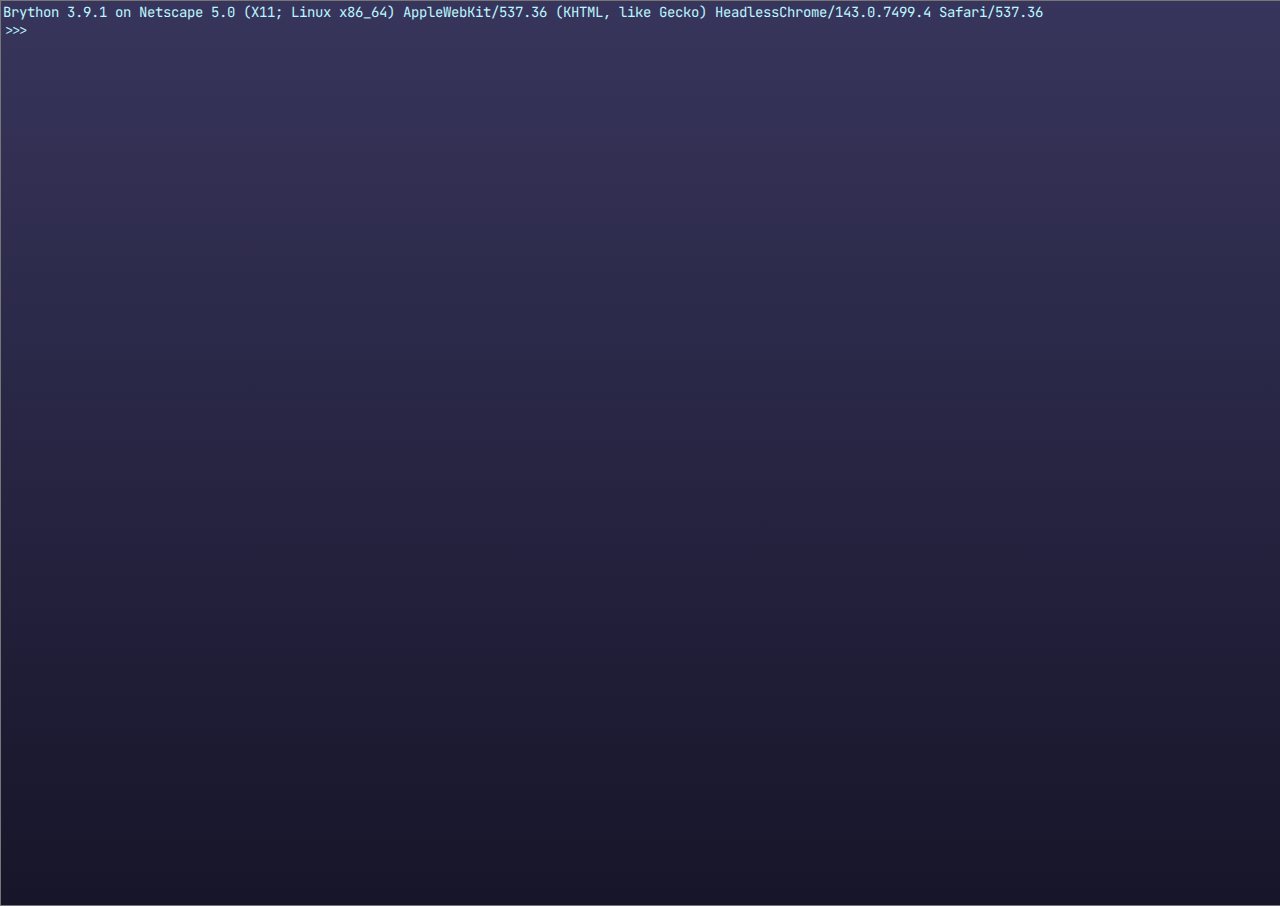
<file: Brython interactive mode.html>
<!DOCTYPE html>
<!-- saved from url=(0032)http://brython.info/console.html -->
<html><head><meta http-equiv="Content-Type" content="text/html; charset=UTF-8">
    
    <meta name="viewport" content="width=device-width, initial-scale=1, shrink-to-fit=no">
    <meta name="robots" content="index, follow">
    <meta name="description" content="Brython">
    <meta name="author" content="Pierre Quentel">
    <meta name="keywords" content="Python, Brython">
    <meta name="viewport" content="width=device-width, initial-scale=1, maximum-scale=1">
    <title>Brython interactive mode</title>
    <link rel="icon" type="image/png" href="http://brython.info/favicon.png">
    <noscript>Please enable Javascript to view this page correctly.</noscript>


    <link rel="preconnect" href="https://fonts.gstatic.com">
    <link href="https://fonts.googleapis.com/css2?family=JetBrains+Mono&display=swap" rel="stylesheet">



    <link rel="stylesheet" href="./Brython interactive mode_files/brython.css">

    <script src="./Brython interactive mode_files/brython.js.descarga"></script>
    <script src="./Brython interactive mode_files/brython_stdlib.js.descarga"></script>

    <style>
    .codearea {
        background: linear-gradient(0deg, rgb(22, 21, 41) 0%, rgb(56, 53, 92)100%);
        color:rgb(187, 247, 255);
        font-size: 14px;
        position: absolute;
        top: 0px;
        left: 0px;
        width: 100%;
        height: 100%;
        user-select: none;
        outline: none;
        font-family: 'JetBrains Mono', monospace;
        overflow-y: scroll;
        resize: none;
    }

    body{

        overflow: hidden;
        user-select: none;
        margin: 0px;

    }

    </style>
</head>


<body onload="brython(1)">
    <table id="banner" cellpadding="0" cellspacing="0">
        <tbody><tr id="banner_row"></tr>
    </tbody></table>

    <textarea id="code" class="codearea" rows="20" cols="80"></textarea>

    <script type="text/python3">
  from interpreter import Interpreter

  # open REPL in textarea with id "code"
  Interpreter("code")
  </script>




<style id="brython-interpreter">
.brython-interpreter {
    background-color: #000;
    color: #fff;
    font-family: consolas, courier;
}
</style>

<script src="https://ajax.googleapis.com/ajax/libs/jquery/3.5.1/jquery.min.js"></script>
<script src="Brython interactive mode_files/extrabrythoncode.js"></script></body></html>
</file>
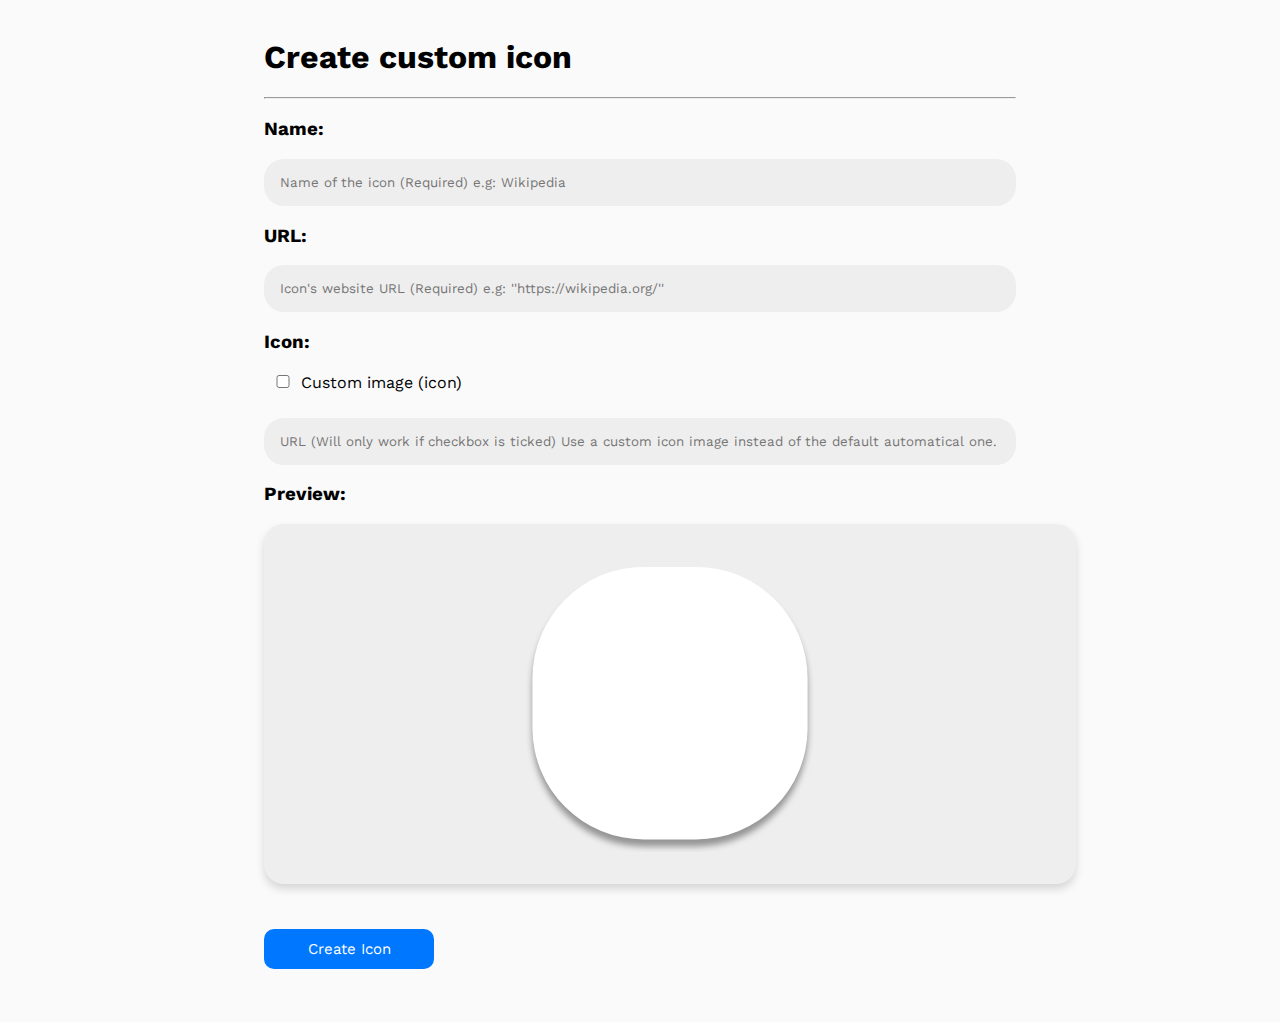
<file: createcstmicondsktp.html>
<html>

    <head>

        <meta http-equiv="Cache-Control" content="no-cache, no-store, must-revalidate" />
        <meta http-equiv="Pragma" content="no-cache" />
        <meta http-equiv="Expires" content="0" />
        <link href="crtcstm.css" rel="stylesheet">
        <link rel="preconnect" href="https://fonts.gstatic.com">
        <link href="https://fonts.googleapis.com/css2?family=Work+Sans&display=swap" rel="stylesheet">

    </head>

    <body>

        <h1>Create custom icon</h1>
        <hr>
        <h3>Name:</h3>
        <input placeholder="Name of the icon (Required) e.g: Wikipedia" class="inptext namebox" id="namebox" type="text">
        <h3>URL:</h3>
        <input placeholder="Icon's website URL (Required) e.g: ''https://wikipedia.org/''" class="inptext urlbox" id="urlbox" type="url">
        <h3>Icon:</h3>
        <input onclick="togglectsmimage()" type="checkbox" id="customicontoggle" class="customicontoggle" name="customicontoggle"><label for="customicontoggle">Custom image (icon)</label>
        <input placeholder="URL (Will only work if checkbox is ticked) Use a custom icon image instead of the default automatical one." class="inptext cstmimage" id="cstmimage" type="url">
        <h3>Preview:</h3>
        <div class="iconviewer">

            <button class="previewiconbg"><img id="imgprev" src="[data-uri]"></button>

        </div>
        <button onclick="preparecreatingoficon();" class="crticonact">Create Icon</button>

    </body>
    
    <script src="https://ajax.googleapis.com/ajax/libs/jquery/3.5.1/jquery.min.js"></script>
    <script src="createcstm.js"></script>

</html>

<!--parabugs5-->
</file>
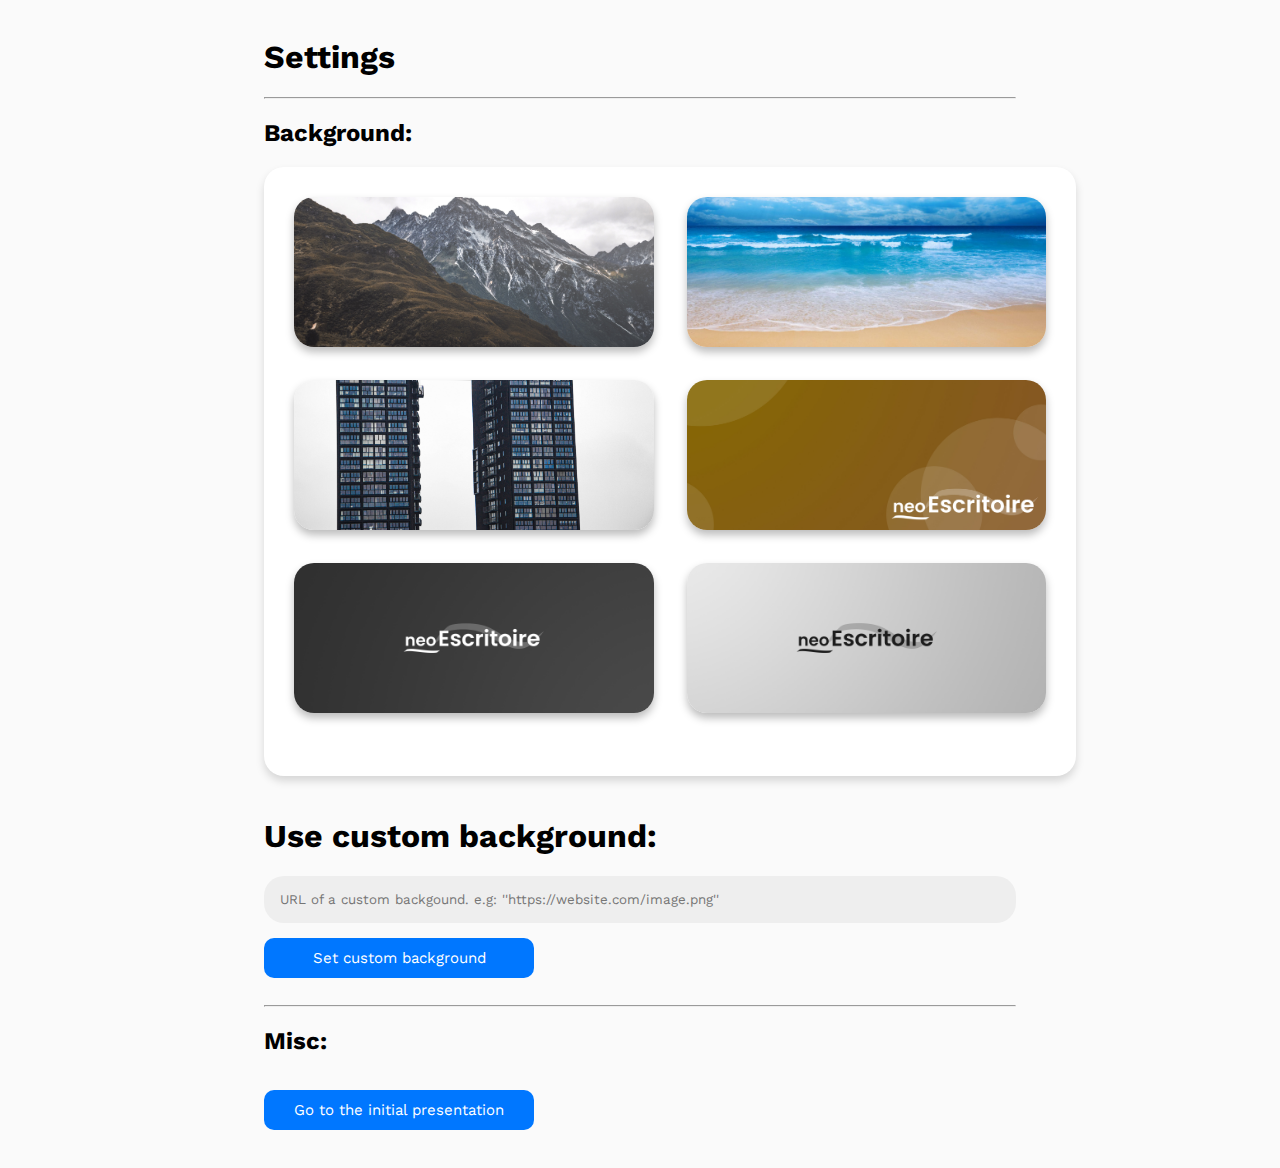
<file: settings.html>
<html>

    <head>

        <meta http-equiv="Cache-Control" content="no-cache, no-store, must-revalidate" />
        <meta http-equiv="Pragma" content="no-cache" />
        <meta http-equiv="Expires" content="0" />
        <link href="settings.css" rel="stylesheet">
        <link rel="preconnect" href="https://fonts.gstatic.com">
        <link href="https://fonts.googleapis.com/css2?family=Work+Sans&display=swap" rel="stylesheet">

    </head>

    <body>

        <h1>Settings</h1>
        <hr>
        <h2>Background:</h2>
        <div class="bgselector">

            <button onclick="parent.changeBG('Backgrounds/0.jpg')" class="bgitem" id="bg_0"></button>
            <button onclick="parent.changeBG('Backgrounds/1.jpg')" class="bgitem" id="bg_1"></button>
            <button onclick="parent.changeBG('Backgrounds/4.jpg')" class="bgitem" id="bg_4"></button>
            <button onclick="parent.changeBG('Backgrounds/2.jpg')" class="bgitem" id="bg_2"></button>
            <button onclick="parent.changeBG('Backgrounds/3.jpg')" class="bgitem" id="bg_3"></button>
            <button onclick="parent.changeBG('Backgrounds/5.jpg')" class="bgitem" id="bg_5"></button>

        </div>
        <br>
        <h1>Use custom background:</h1>
        <input placeholder="URL of a custom backgound. e.g: ''https://website.com/image.png''" class="inptext cstmbgbox" id="cstmbgbox" type="text">
        <button onclick="setcustomBG()" class="cstmbgact">Set custom background</button>
        <br>
        <br>
        <hr>
        <h2>Misc:</h2>
        <button onclick="window.parent.deletedonesetup()" class="cstmbgact">Go to the initial presentation</button>

    </body>
    
    <script src="https://ajax.googleapis.com/ajax/libs/jquery/3.5.1/jquery.min.js"></script>
    <script src="settings.js"></script>

</html>

<!--parabugs5-->
</file>
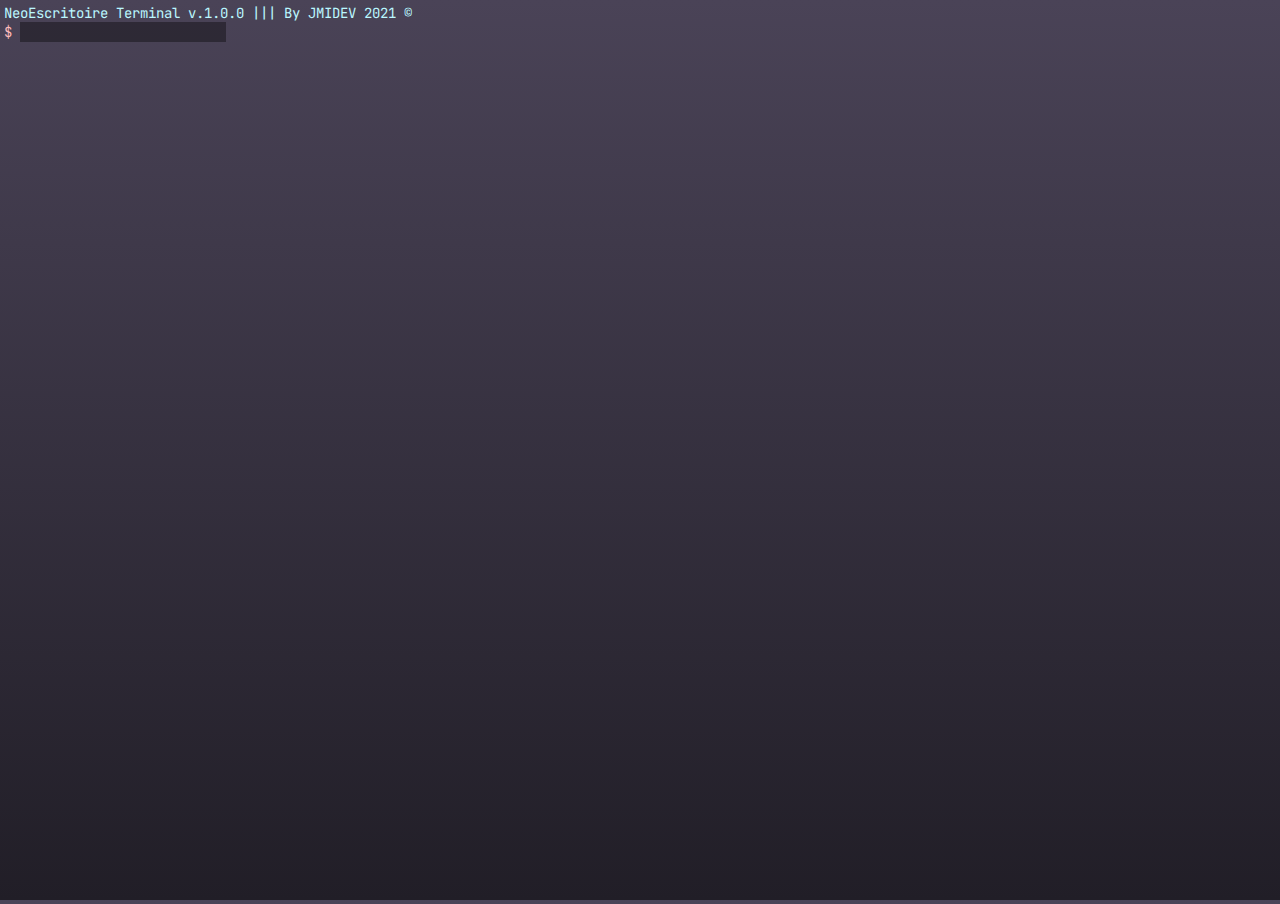
<file: terminal.html>
<html>

    <head>

        <link rel="preconnect" href="https://fonts.gstatic.com">
        <link href="https://fonts.googleapis.com/css2?family=JetBrains+Mono&display=swap" rel="stylesheet">

        <style>

            body{

                margin: 0px;
                background: linear-gradient(0deg, rgb(33, 30, 39) 0%, rgb(74, 67, 87)100%);color:rgb(187, 247, 255);
                font-size: 14px;
                position: absolute;
                top: 0px;
                left: 0px;
                width: 100%;
                height: 100%;
                /*user-select: none;*/
                outline: none;
                font-family: 'JetBrains Mono', monospace;
                overflow: hidden;

            }

            .termidiv{

                font-size: 14px;
                position: absolute;
                top: 0px;
                left: 0px;
                width: 100%;
                height: 100%;
                /*user-select: none;*/
                outline: none;
                font-family: 'JetBrains Mono', monospace;
                overflow: hidden;
                background: transparent;
                color:rgb(187, 247, 255);
                margin: 4px;

            }

            curs{

                color:rgb(255, 187, 187);

            }

            .commandinputtext{

                background: rgba(0, 0, 0, 0.37);
                border: 0px solid transparent;
                color:rgb(187, 247, 255);
                font-family: 'JetBrains Mono', monospace;
                font-size: 14px;
                outline: none;
                width: max-content;

            }

        </style>

    </head>

    <body>

        <div class="termidiv"><span class="textout">NeoEscritoire Terminal v.1.0.0 ||| By JMIDEV 2021 ©<br> <curs>$</curs> </span><input type="text" class="commandinputtext"></div>

    </body>

</html>
</file>
<file: Brython interactive mode_files/brython.css>
@charset 'utf-8';

/*
0a090c-f0edee-1b9aaa-224870-2a4494
*/

:root {
  --clear-1: #f0edee;
  --clear-2: #e0ddde;
  --clear-3: #e9f1f7;
  --dark-1: #2a4494;
  --dark-2: #028090;
  --dark-3: #0a090c;
}

@font-face{
    font-family: "libra_bt";
    src: url("../fonts/libra_bt.ttf") format("truetype");
    font-weight: normal;
    font-style: normal
}

@font-face{
    font-family: "Montserrat";
    src: url("../fonts/Montserrat-Light.otf") format("truetype");
    font-weight: normal;
    font-style: normal
}

body {
  font-family:Montserrat, Arial;
  font-size:0.9em;
  margin: 0px;
  background-color: var(--clear-1);
  color: var(--dark-1);
}

#banner_row {
  background-color:var(--clear-2);
  font-family:Montserrat, Arial;
  padding: 0.5em 1em 0.5em 1em;
  margin-bottom: 1em;
}

/* Classes for brython.widgets.menu */

:root {
  --brython-menu-font-family: Montserrat;
  --brython-menu-font-size: 1.2em;
  --brython-menu-navbar-bgcolor: var(--clear-2);
  --brython-menu-navbar-bgcolor-selected: var(--clear-3);
  --brython-menu-navbar-color: var(--dark-1);
  --brython-menu-color: #000;
  --brython-menu-submenu-bgcolor: var(--clear-2);
  --brython-menu-submenu-bgcolor-selected: var(--clear-3);
}

/* Item in the main horizontal navigation bar */
.brython-menu-navbar-item {
    font-family: var(--brython-menu-font-family);
    font-size: var(--brython-menu-font-size);
    background-color: var(--brython-menu-navbar-bgcolor);
    color: var(--brython-menu-navbar-color);
    padding: 0.5em 1em 0.5em 1em;
    cursor: default;
}

.brython-menu-navbar-item:hover {
    background-color: var(--brython-menu-navbar-bgcolor-selected);
}

.brython-menu-navbar-item-selected {
    background-color: var(--brython-menu-navbar-bgcolor-selected);
}

.brython-menu-navbar-link {
    font-family: var(--brython-menu-font-family);
    font-size: var(--brython-menu-font-size);
    background-color: var(--brython-menu-navbar-bgcolor);
    color: var(--brython-menu-navbar-color);
    padding: 0.5em 1em 0.5em 1em;
    text-decoration: none;
}

/* Table for a submenu, opened by a click on an item */
.brython-menu-submenu {
    font-family: var(--brython-menu-font-family);
    font-size: var(--brython-menu-font-size);
    background-color: var(--brython-menu-submenu-bgcolor);
    position: absolute;
    border-style: solid;
    border-width: 0px 0px 0px 1px;
    border-color: var(--brython-menu-color);
    border-spacing: 0;
}

/* TR for a submenu item row */
.brython-menu-submenu-row:hover {
    color: var(--brython-menu-color);
    background-color: var(--brython-menu-submenu-bgcolor-selected);
}

.brython-menu-submenu-row-selected {
    color: var(--brython-menu-color);
    background-color: var(--brython-menu-submenu-bgcolor-selected);
}

/*
   TD for a cell in a submenu row
   Each row has two cells, one for the item label, the other one
   filled with a > if the item has a submenu
*/
.brython-menu-submenu-item {
    font-family: var(--brython-menu-font-family);
    padding: 0.3em 0.3em 0.3em 1em;
    cursor: default;
}

.brython-menu-submenu-link {
    font-family: var(--brython-menu-font-family);
    padding: 0.3em 0.3em 0.3em 1em;
    text-decoration: none;
}

/* end of browser.widgets.menu classes */
a.glink {
  background-color:var(--clear-1);
  color:var(--dark-1);
  text-decoration:underline;
}

a.navig:link,a:link,a:hover,a:visited,a.navig:visited {
  color:var(--dark-1);
  text-decoration:none;
}

#content {
  padding-left:5%;
  padding-right:5%
}

#content a{
    text-decoration: underline;
}

button{
    background-color: var(--clear-2);
    border-color: var(--clear-2);
    color: var(--dark-1);
    border: 1px solid;
    padding: 0.2em;
}
button:hover{
    border-color: var(--dark-2);
}
button:disabled{
    cursor: not-allowed;
}

h1.brython{
    font-family: libra_bt;
    font-size: 300%;
}

a.logo {
  text-decoration: none;
  font-size: 3em;
}

td.top_menu {
  width:10%
}

.sel_lang {
  background-color:var(--clear-1);
  text-align:right;
  padding-top: 0.2em;
  padding-right: 3em;
}

select.language {
  border-width:0;
  color:var(--dark-1);
  font-size:0.8em;
  background-color: var(--clear-1);
}

.pycode{
    font-size: 0.9em;
    display: inline-block;
    background-color:var(--clear-3);
    color: var(--dark-1);
    padding:3px 8px 8px 8px;
    border-style:solid;
    border-width:1px;
    border-color:#888;
    border-radius: 10px;
    width:auto;
    font-family: "Consolas";
}

.pycode-in-html{
    display: block;
}

.xml{
    font-size: 0.9em;
    display: inline-block;
    background-color:var(--clear-1);
    padding:3px 8px 8px 8px;
    border-style:solid;
    border-width:1px;
    border-color:#888;
    border-radius: 10px;
    color:var(--dark-3);
    width:auto;
}

.css {
    background-color: var(--clear-2);
    display: inline-block;
    padding:3px 8px 8px 8px;
}

.console{
    font-size: 0.9em;
    display: inline-block;
    background-color:var(--dark-3);
    padding:3px 8px 8px 8px;
    color:var(--clear-3);
    width:auto;
}

li {
  margin-bottom:3px
}

pre{
    font-family: Consolas;
}
pre.marked {
  color:var(--dark-3);
  font-size: 12px;
}

/* colors for highlighted Python code */

span.python-string{
    color: blue;
}
span.python-comment{
    color: green;
}
span.python-keyword{
    color: purple;
}
span.python-builtin{
    color: #963;
}

/* colors for highlighted html */

span.html-tag{
  color: blue;
}

span.html-attrs{
  color: green;
}

/* style for Python code inside HTML tag <script> */

.python-in-html{
  background-color: var(--clear-2)
}


code {
  color:var(--dark-3);
  font-family: Consolas;
}

code.file{
    background-color: var(--dark-2);
    font-weight: bold;
    font-style: italic;
}

code.module{
  color: var(--dark-2);
}

em{
  color:var(--dark-2);
  font-family:courier;
}

strong {
  color:var(--dark-2);
  font-family:courier;
  font-size: 1em;
}

#main {
  border-color:green;
  border-style:solid;
  border-width:1px;
  min-height:20px;
  min-width:200px;
  padding:5px
}
</file>
<file: crtcstm.css>
/*parabugs5*/

body{

    font-family: 'Work Sans', sans-serif;
    padding-left: 20%;
    padding-right: 20%;
    padding-top: 30px;
    background: rgb(250, 250, 250);

}

::-webkit-scrollbar{
    
    width: 11px;
    
}
    
::-webkit-scrollbar-track{
    
    border: 2px solid transparent;
    background-color: rgb(233, 233, 233);
    
    
}
    
::-webkit-scrollbar-thumb{
    
    background-color: rgb(196, 196, 196);
    transition: 0.3s;
    
}
    
::-webkit-scrollbar-thumb:hover{
    
    background-color: rgb(180, 180, 180);
    
}

.iconviewer{

    width: 100%;
    height: auto;
    background-color: rgb(238, 238, 238);
    padding: 30px;
    text-align: center;
    border-radius: 20px;
    box-shadow: 0px 5px 8px #00000025;

}

.customicontoggle{

    width: 30px;
    margin-bottom: 30px;

}

.inptext{

    width: 100%;
    padding: 14px;
    border: 2px solid transparent;
    outline: none;
    background: rgb(238, 238, 238);
    border-radius: 20px;
    font-family: 'Work Sans', sans-serif;
    transition: 0.3s;

}

.inptext:hover{

    background: rgb(221, 221, 221);
    border-radius: 20px;

}

.previewiconbg{

    width: 300px;
    height: 300px;
    background: url(icons/blankicon.svg);
    background-size: 100%;
    background-position: center;
    background-repeat: no-repeat;
    outline: none;
    border: 2px solid transparent;

}

.previewiconbg img{

    width: 150px;

}

.crticonact{

    margin-bottom: 45px;
    margin-top: 45px;
    width: 170px;
    height: 40px;
    border-radius: 10px;
    border: 2px solid transparent;
    background: rgb(0, 119, 255);
    color: white;
    font-family: 'Work Sans', sans-serif;
    font-size: 15px;
    outline: none;
    transition: 0.3s;

}

.crticonact:hover{

    background: rgb(0, 79, 226);
    cursor: hand;

}
</file>
<file: settings.css>
/*parabugs5*/

body{

    font-family: 'Work Sans', sans-serif;
    padding-left: 20%;
    padding-right: 20%;
    padding-top: 30px;
    padding-bottom: 30px;
    background: rgb(250, 250, 250);

}

::-webkit-scrollbar{
    
    width: 11px;
    
}
    
::-webkit-scrollbar-track{
    
    border: 2px solid transparent;
    background-color: rgb(233, 233, 233);
    
    
}
    
::-webkit-scrollbar-thumb{
    
    background-color: rgb(196, 196, 196);
    transition: 0.3s;
    
}
    
::-webkit-scrollbar-thumb:hover{
    
    background-color: rgb(180, 180, 180);
    
}

.bgselector{

    width: 100%;
    height: auto;
    background-color: rgb(255, 255, 255);
    padding: 30px;
    column-count: 2;
    column-gap: 33px;
    text-align: center;
    border-radius: 20px;
    box-shadow: 0px 5px 8px #00000025;

}

.bgitem{

    width: 100%;
    height: 150px;
    display: block;
    border: 0px solid transparent;
    border-radius: 20px;
    box-shadow: 0px 5px 8px #00000044;
    outline: none;
    z-index: 3;
    margin-bottom: 33px;
    transition: 0.3s;

}

.bgitem:hover{

    opacity: 0.5;
    cursor: hand;

}

#bg_0{

    background: url(Backgrounds/0.jpg);
    background-repeat: no-repeat;
    background-size: 110%;
    background-position: bottom right;
    border: 0px solid #42a4f5;

}

#bg_1{

    background: url(Backgrounds/1.jpg);
    background-repeat: no-repeat;
    background-size: 110%;
    background-position: bottom right;
    border: 0px solid #42a4f5;

}

#bg_2{

    background: url(Backgrounds/2.jpg);
    background-repeat: no-repeat;
    background-size: 110%;
    background-position: bottom right;
    border: 0px solid #42a4f5;

}

#bg_3{

    background: url(Backgrounds/3.jpg);
    background-repeat: no-repeat;
    background-size: 110%;
    background-position: bottom right;
    border: 0px solid #42a4f5;

}

#bg_4{

    background: url(Backgrounds/4.jpg);
    background-repeat: no-repeat;
    background-size: 110%;
    background-position: center;
    border: 0px solid #42a4f5;

}

#bg_5{

    background: url(Backgrounds/5.jpg);
    background-repeat: no-repeat;
    background-size: 110%;
    background-position: center;
    border: 0px solid #42a4f5;

}

.inptext{

    width: 100%;
    padding: 14px;
    border: 2px solid transparent;
    outline: none;
    background: rgb(238, 238, 238);
    border-radius: 20px;
    font-family: 'Work Sans', sans-serif;
    transition: 0.3s;

}

.inptext:hover{

    background: rgb(221, 221, 221);
    border-radius: 20px;

}

.cstmbgact{

    margin-top: 15px;
    width: 270px;
    height: 40px;
    border-radius: 10px;
    border: 2px solid transparent;
    background: rgb(0, 119, 255);
    color: white;
    font-family: 'Work Sans', sans-serif;
    font-size: 15px;
    outline: none;
    transition: 0.3s;

}

.cstmbgact:hover{

    background: rgb(0, 79, 226);
    cursor: hand;

}
</file>
